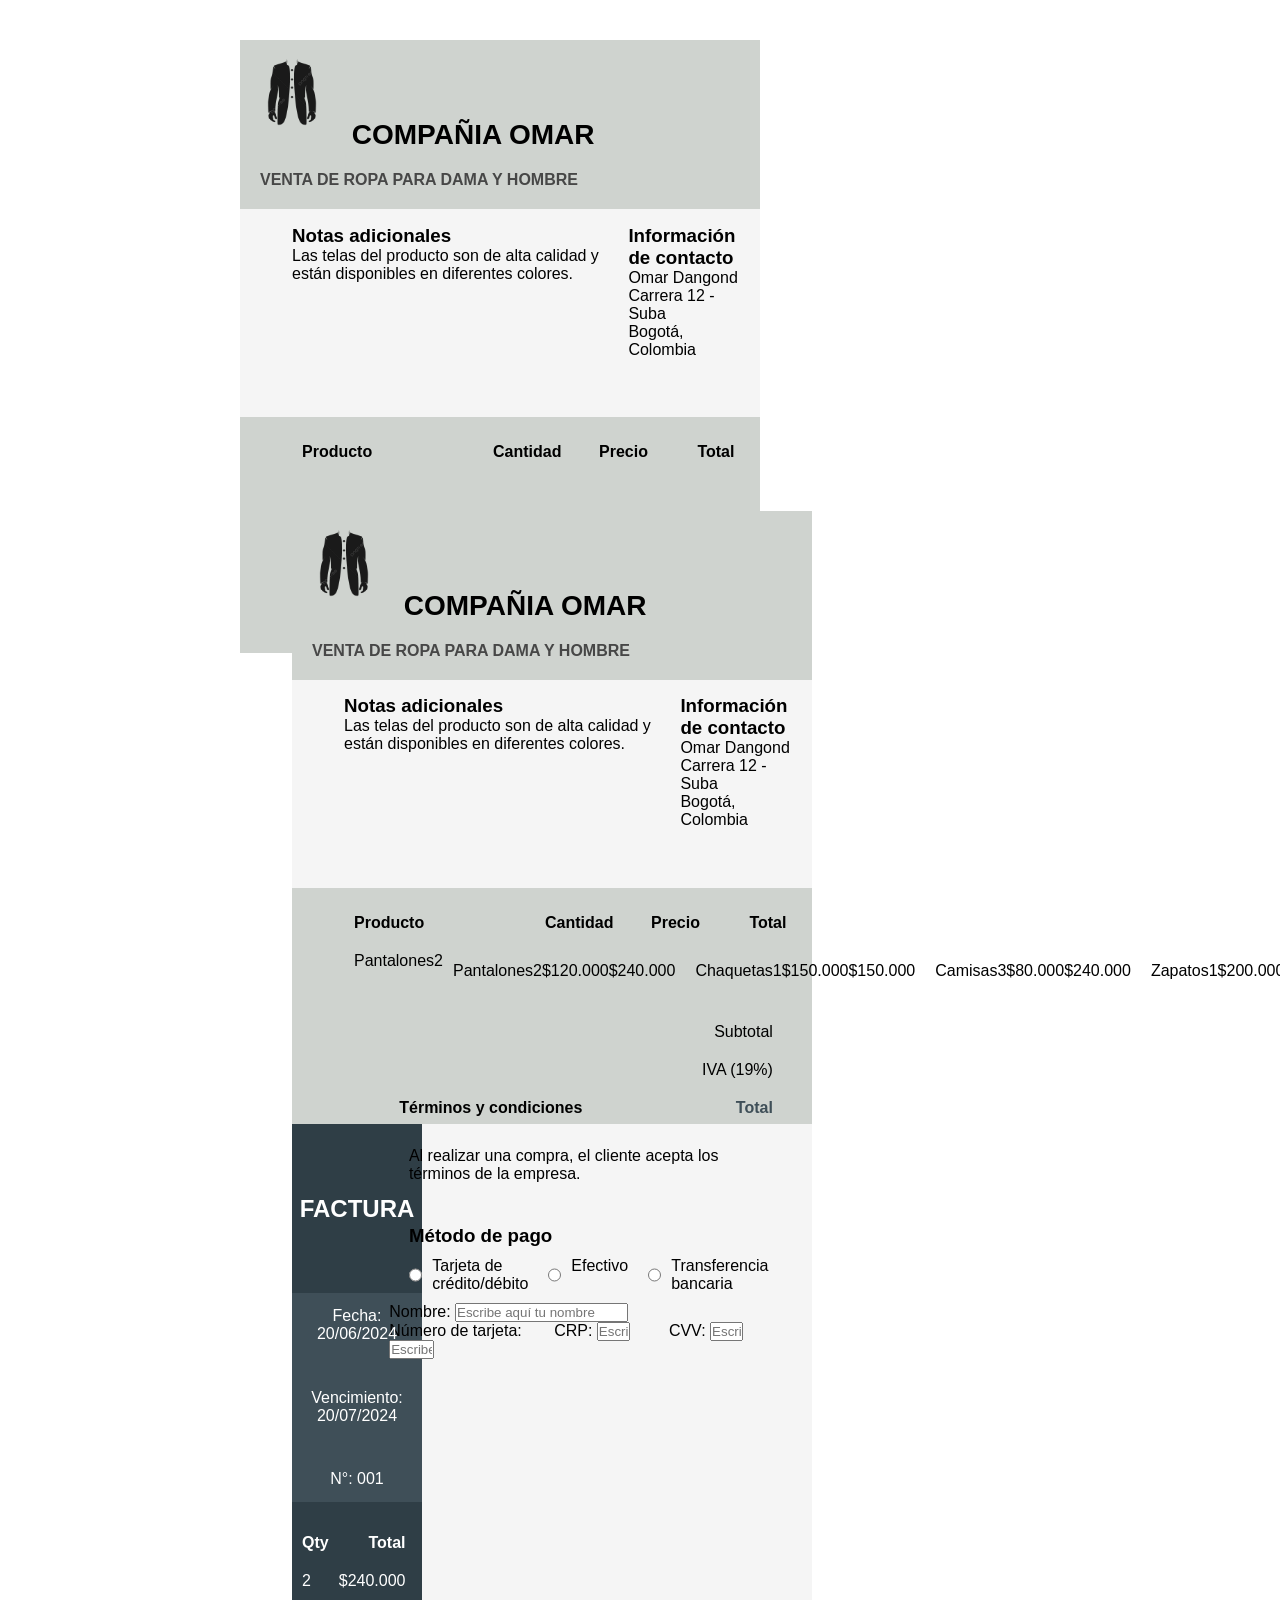
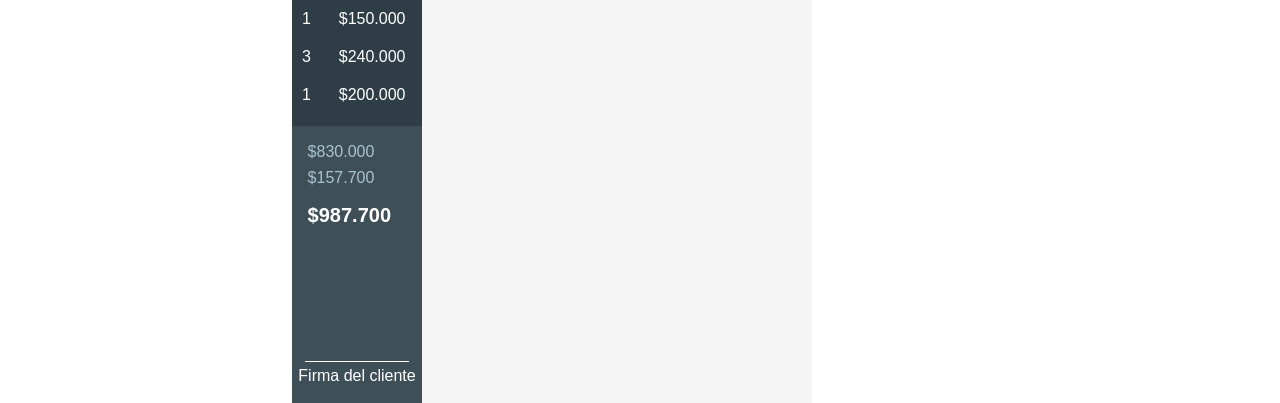
<file: factura/index.html>
<!DOCTYPE html>
<html lang="es">

<head>
    <!-- Configuración básica del documento -->
    <meta charset="UTF-8">
    <meta name="viewport" content="width=device-width, initial-scale=1.0">
    <title>Factura</title>

    <!-- Enlace al archivo CSS -->
    <link rel="stylesheet" href="estilos.css">
</head>

<body>

    <!-- Contenedor principal de la factura -->
    <div class="contenedor">

        <!-- LADO IZQUIERDO -->
        <div class="izquierda-box">

            <!-- ENCABEZADO DE LA EMPRESA -->
            <div class="encabezado">
                <!-- Título con logo -->
                <h1 class="titulo">
                    <img
                        src="imagen/pngtree-suit-clothing-store-logo-design-inspiration-png-image_3644596-Photoroom.png">
                    COMPAÑIA OMAR
                </h1>

                <!-- Subtítulo -->
                <h3 class="subtitulo">VENTA DE ROPA PARA DAMA Y HOMBRE</h3>
            </div>

            <!-- SECCIÓN MEDIA (NOTAS + CONTACTO) -->
            <div class="mitad">

                <!-- Notas -->
                <div>
                    <h3>Notas adicionales</h3>
                    <p>Las telas del producto son de alta calidad y están disponibles en diferentes colores.</p>
                </div>

                <!-- Información de contacto -->
                <div>
                    <h3>Información de contacto</h3>
                    <p>Omar Dangond</p>
                    <p>Carrera 12 - Suba</p>
                    <p>Bogotá, Colombia</p>
                </div>
            </div>

            <!-- TABLA DE PRODUCTOS -->
            <div class="tabla-productos">

                <!-- Encabezado de tabla -->
                <div class="header-row">
                    <div class="celda1">Producto</div>
                    <div class="celda2">Cantidad</div>
                    <div class="celda3">Precio</div>
                    <div class="celda4">Total</div>
                </div>

<!DOCTYPE html>
<html lang="es">

<head>
    <!-- Configuración básica del documento -->
    <meta charset="UTF-8">
    <meta name="viewport" content="width=device-width, initial-scale=1.0">
    <title>Factura</title>

    <!-- Enlace al archivo CSS -->
    <link rel="stylesheet" href="estilos.css">
</head>

<body>

    <!-- Contenedor principal de la factura -->
    <div class="contenedor">

        <!-- LADO IZQUIERDO -->
        <div class="izquierda-box">

            <!-- ENCABEZADO DE LA EMPRESA -->
            <div class="encabezado">
                <!-- Título con logo -->
                <h1 class="titulo">
                    <img
                        src="imagen/pngtree-suit-clothing-store-logo-design-inspiration-png-image_3644596-Photoroom.png">
                    COMPAÑIA OMAR
                </h1>

                <!-- Subtítulo -->
                <h3 class="subtitulo">VENTA DE ROPA PARA DAMA Y HOMBRE</h3>
            </div>

            <!-- SECCIÓN MEDIA (NOTAS + CONTACTO) -->
            <div class="mitad">

                <!-- Notas -->
                <div>
                    <h3>Notas adicionales</h3>
                    <p>Las telas del producto son de alta calidad y están disponibles en diferentes colores.</p>
                </div>

                <!-- Información de contacto -->
                <div>
                    <h3>Información de contacto</h3>
                    <p>Omar Dangond</p>
                    <p>Carrera 12 - Suba</p>
                    <p>Bogotá, Colombia</p>
                </div>
            </div>

            <!-- TABLA DE PRODUCTOS -->
            <div class="tabla-productos">

                <!-- Encabezado de tabla -->
                <div class="header-row">
                    <div class="celda1">Producto</div>
                    <div class="celda2">Cantidad</div>
                    <div class="celda3">Precio</div>
                    <div class="celda4">Total</div>
                </div>

                <!-- Filas de productos -->
                <div class="fila-producto">
                    <div class="celda1">Pantalones</div>
                    <div class="celda2">2</div>
                <!-- Filas de productos -->
                <div class="fila-producto">
                    <div class="celda1">Pantalones</div>
                    <div class="celda2">2</div>
                    <div class="celda3">$120.000</div>
                    <div class="celda4">$240.000</div>
                </div>

                <div class="fila-producto">
                    <div class="celda1">Chaquetas</div>
                    <div class="celda2">1</div>
                    <div class="celda3">$150.000</div>
                    <div class="celda4">$150.000</div>
                </div>

                <div class="fila-producto">
                    <div class="celda1">Camisas</div>
                    <div class="celda2">3</div>
                    <div class="celda3">$80.000</div>
                    <div class="celda4">$240.000</div>
                </div>

                <div class="fila-producto">
                    <div class="celda1">Zapatos</div>
                    <div class="celda2">1</div>
                    <div class="celda3">$200.000</div>
                    <div class="celda4">$200.000</div>
                </div>

            </div>
            <!-- SEPARADOR DE PRODUCTOS Y TOTALES -->
            <div class="parte-final">
                <div class="tabla-totales">
                    <div class="fila-producto">
                        <div class="celda4">
                            <p>Subtotal</p>
                        </div>
                    </div>
                        <div class="fila-producto">
                        <div class="celda4">
                            <p>IVA (19%)</p>
                        </div>
                    </div>
                </div>
            <div class="separador">

                <div class="fila-producto">
                    <div class="celda1">
                        <p>Términos y condiciones</p>
                    </div>
                </div>
                <div class="fila-producto">
                    <div class="celda4">
                        <p class="gris">Total</p>
                    </div>
                </div>
            </div>
            <!-- PIE MEDIO (TÉRMINOS Y PAGO) -->
            <div class="piemedio">
            <p>Al realizar una compra, el cliente acepta los términos de la empresa.</p>
            <br>
            <h3>Método de pago</h3>
            </div>
            <div class="pagos-boton">
                <input type="radio" id="tarjeta" name="pago" value="tarjeta">
                <label for="tarjeta">Tarjeta de crédito/débito</label><br>
                <input type="radio" id="efectivo" name="pago" value="efectivo">
                <label for="efectivo">Efectivo</label><br>
                <input type="radio" id="transferencia" name="pago" value="transferencia">
                <label for="transferencia">Transferencia bancaria</label>
            </div>    
            <div class="nombre-cliente">
                <form>
                <label for="nombre">Nombre:</label>
                <input type="text" id="nombre" name="usuario_nombre" placeholder="Escribe aquí tu nombre">
                </form>
            </div>   
            <div class="nombre-card">
                    <form>
                    <label for="card">Número de tarjeta:</label>
                <input type="text" id="card" name="usuario_card" placeholder="Escribe aquí tu número de tarjeta">
                </form>
                <form>
                <label for="fecha">CRP:</label>
                <input type="text" id="fecha" name="usuario_fecha" placeholder="Escribe aquí la fecha de vencimiento">
                </form>
                <form>
                <label for="cvv">CVV:</label>
                <input type="text" id="cvv" name="usuario_cvv" placeholder="Escribe aquí el CVV">
                </form>
            </div>
        </div>
    </div>
    <!-- LADO DERECHO -->
    <div class="derecha-box">

        <!-- Título de la factura -->
        <h2 class="titulo-factura">FACTURA</h2>

        <!-- Fechas -->
        <div class="fechas">

            <p>Fecha: <br>20/06/2024</p>
            <br>
            <p>Vencimiento: <br>20/07/2024</p>
            <br>
            <p>N°: 001</p>
        </div>

        <!-- RESUMEN DE PRODUCTOS -->
        <div class="resumen-productos">

            <!-- Encabezado -->
            <div class="header-row">
                <span>Qty</span>
                <span>Total</span>
            </div>

            <!-- Items -->
            <div class="fila-producto">
                <div class="celda1">2</div>
                <div class="celda2">$240.000</div>
            </div>

            <div class="fila-producto">
                <div class="celda1">1</div>
                <div class="celda2">$150.000</div>
            </div>

            <div class="fila-producto">
                <div class="celda1">3</div>
                <div class="celda2">$240.000</div>
            </div>

            <div class="fila-producto">
                <div class="celda1">1</div>
                <div class="celda2">$200.000</div>
            </div>

        </div>

        <!-- TOTALES -->
        <div class="totales">

            <div class="totales-header">
                <p class="celda1">$830.000</p>
            </div>

            <div class="totales-header">
                <p class="celda1">$157.700</p>
            </div>

            <!-- Total final -->
            <div class="total-final">
                <p div="celda1">$987.700</p>
            </div>

        </div>

        <!-- Firma -->
        <div class="firma">
            <p class="raya"></p>
            <p>Firma del cliente</p>
        </div>

    </div>

    </div>

</body>

</html>
</file>
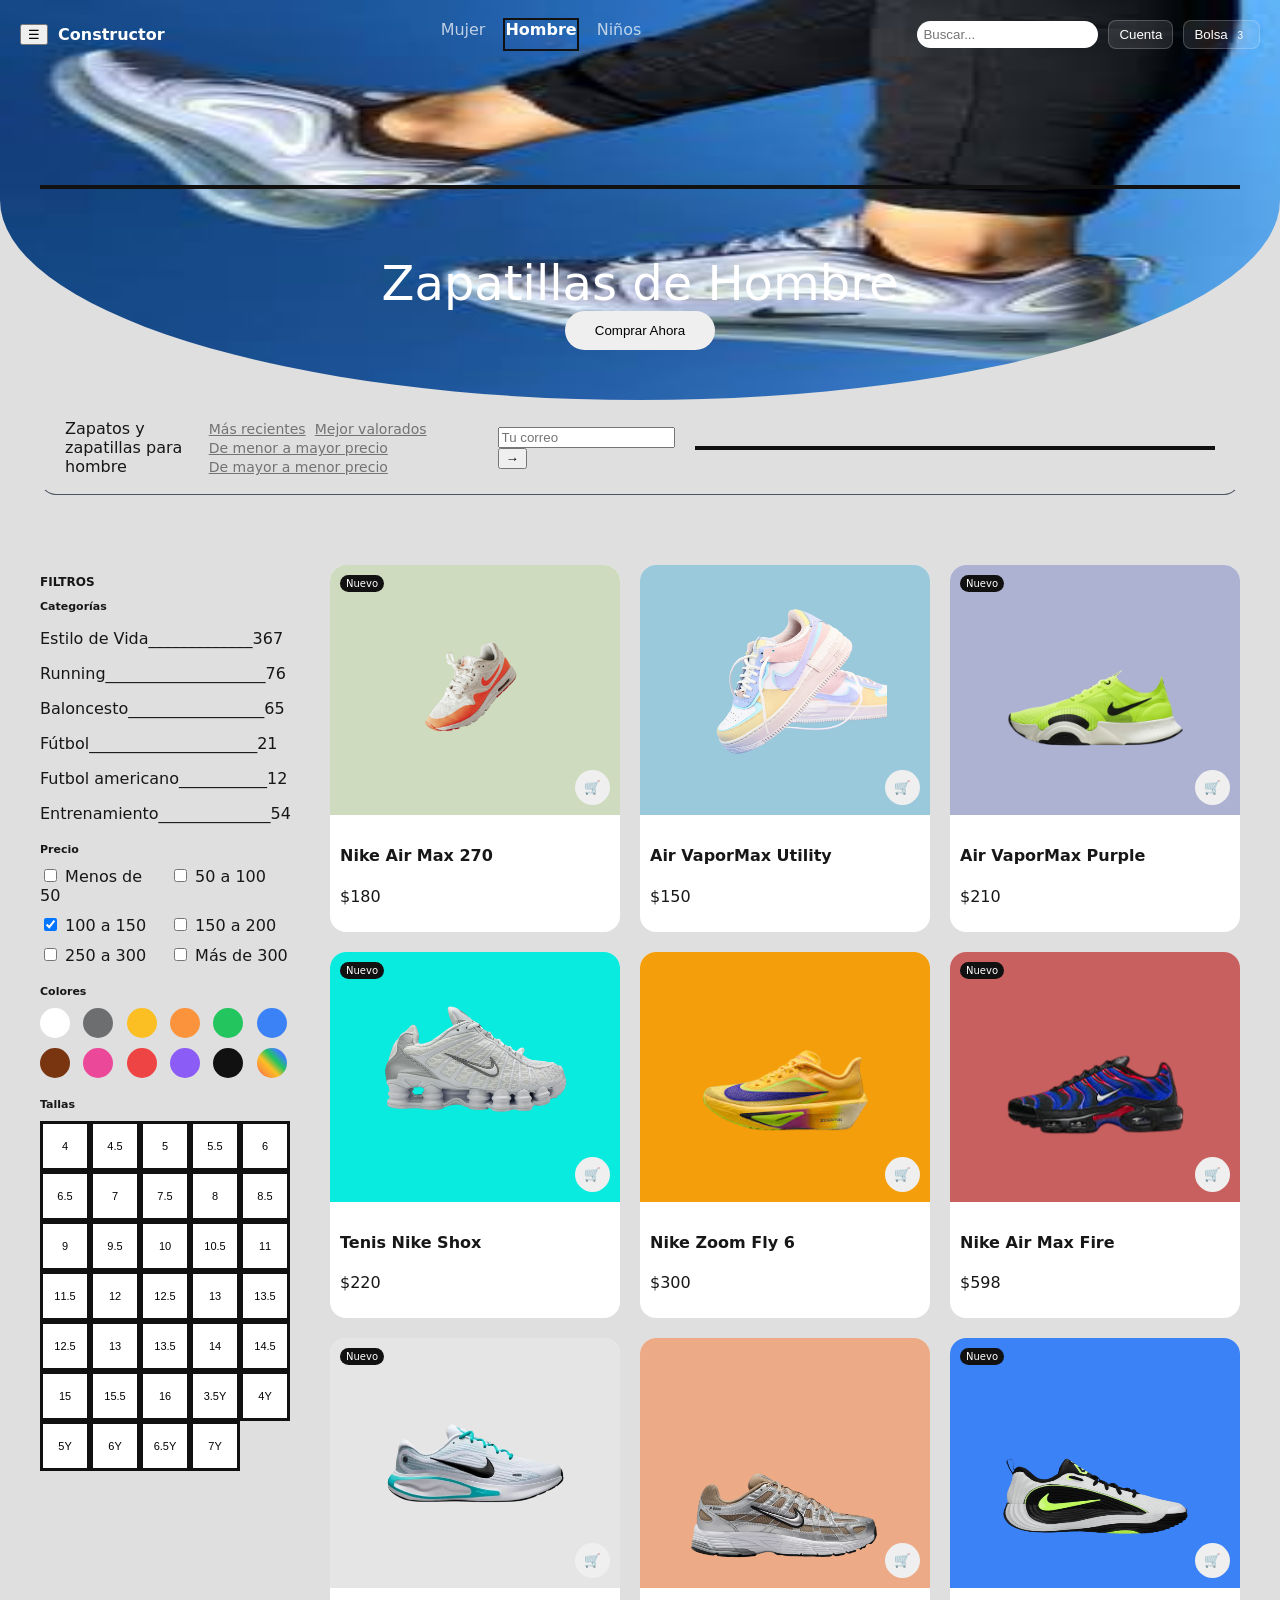
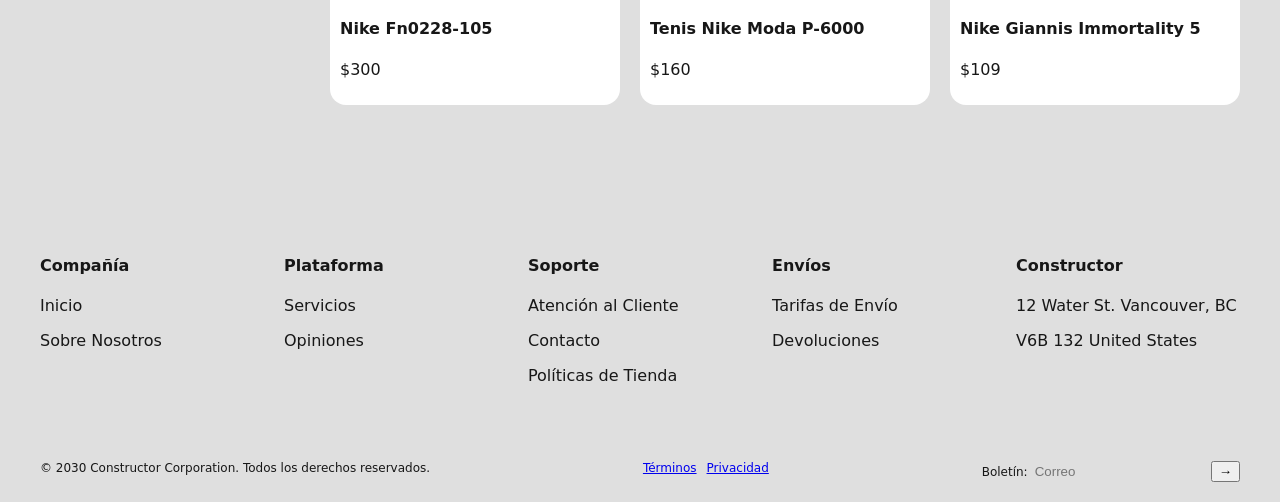
<file: zapatos/index.html>
<!doctype html>
<html lang="es">

<head>
    <meta charset="UTF-8" />
    <meta name="viewport" content="width=device-width, initial-scale=1.0" />
    <title>Constructor</title>

    <link rel="stylesheet" href="style.css" />
</head>

<body class="bg">
    <!-- HERO -->
    <header class="hero">
        <div class="nav">
            <div class="nav-left">
                <button class="btn-icon">☰</button>
                <span class="logo">Constructor</span>
            </div>

            <nav class="menu">
                <a href="#">Mujer</a>
                <a class="active" href="#">Hombre</a>
                <a href="#">Niños</a>
            </nav>

            <div class="nav-right">
                <input class="search" placeholder="Buscar..." />

                <button class="btn">Cuenta</button>
                <button class="btn cart">Bolsa <span>3</span></button>
            </div>
        </div>
        <br class="linea">
        <div class="arriba">
            <div class="hero-title">Zapatillas de Hombre</div>

            <button class="cta">Comprar Ahora</button>
        </div>

    </header>
    <div class="subheader-bar">

        <div class="cabeza">Zapatos y zapatillas para hombre</div>

        <div class="opciones">

            <a href="#" class="seleccion">Más recientes</a>

            <a href="#" class="seleccion">Mejor valorados</a>

            <a href="#" class="seleccion">De menor a mayor precio</a>

            <a href="#" class="seleccion">De mayor a menor precio</a>

        </div>

        <form class="sub-newsletter" onsubmit="event.preventDefault();">

            <input type="email" placeholder="Tu correo" />

            <button type="submit">→</button>

        </form>
        <br class="linea">
    </div>

    <!-- CONTENIDO -->
    <main class="layout">

        <!-- FILTROS -->
        <aside class="filters">
            <h2 class="fh">Filtros</h2>

            <div class="box">
                <h3 class="ft">Categorías</h3>
                <p>Estilo de Vida_____________367</p>
                <p>Running____________________76</p>
                <p>Baloncesto_________________65</p>
                <p>Fútbol_____________________21</p>
                <p>Futbol americano___________12</p>
                <p>Entrenamiento______________54</p>
            </div>

            <div class="box">
                <h3 class="ft">Precio</h3>
                <div class="box-ft">
                    <div class="columna"><label><input type="checkbox" /> Menos de 50</label></div>
                    <div class="columna"><label><input type="checkbox" /> 50 a 100</label></div>
                    <div class="columna"><label><input type="checkbox" checked /> 100 a 150</label></div>
                    <div class="columna"><label><input type="checkbox" /> 150 a 200</label></div>
                    <div class="columna"><label><input type="checkbox" /> 250 a 300</label></div>
                    <div class="columna"><label><input type="checkbox" /> Más de 300</label></div>
                </div>
            </div>

            <div class="box">
                <h3 class="ft">Colores</h3>
                <div class="colors">
                    <span class="circulo white"></span>
                    <span class="circulo gray"></span>
                    <span class="circulo yellow"></span>
                    <span class="circulo orange"></span>
                    <span class="circulo green"></span>
                    <span class="circulo blue"></span>
                    <span class="circulo brown"></span>
                    <span class="circulo pink"></span>
                    <span class="circulo red"></span>
                    <span class="circulo purple"></span>
                    <span class="circulo black"></span>
                    <span class="circulo multicolor"></span>
                </div>
            </div>

            <div class="box">
                <h3 class="ft">Tallas</h3>
                <div class="sizes">
                    <button class="s">4</button>
                    <button class="s">4.5</button>
                    <button class="s">5</button>
                    <button class="s">5.5</button>
                    <button class="s">6</button>
                    <button class="s">6.5</button>
                    <button class="s">7</button>
                    <button class="s">7.5</button>
                    <button class="s">8</button>
                    <button class="s">8.5</button>
                    <button class="s">9</button>
                    <button class="s">9.5</button>
                    <button class="s">10</button>
                    <button class="s">10.5</button>
                    <button class="s">11</button>
                    <button class="s">11.5</button>
                    <button class="s">12</button>
                    <button class="s">12.5</button>
                    <button class="s">13</button>
                    <button class="s">13.5</button>
                    <button class="s">12.5</button>
                    <button class="s">13</button>
                    <button class="s">13.5</button>
                    <button class="s">14</button>
                    <button class="s">14.5</button>
                    <button class="s">15</button>
                    <button class="s">15.5</button>
                    <button class="s">16</button>
                    <button class="s">3.5Y</button>
                    <button class="s">4Y</button>
                    <button class="s">5Y</button>
                    <button class="s">6Y</button>
                    <button class="s">6.5Y</button>
                    <button class="s">7Y</button>
                </div>
            </div>
            </div>
            </div>
            </div>
            </div>
            </div>
        </aside>

        <!-- PRODUCTOS -->
        <section class="grid">
            <div class="pc">
                <div class="img bg1">
                    <span class="tag">Nuevo</span>
                    <img src="img/photo-1600185365483-26d7a4cc7519-Photoroom.png" />
                    <button class="pb">🛒</button>
                </div>
                <div class="info">
                    <h4>Nike Air Max 270</h4>
                    <p>$180</p>
                </div>
            </div>

            <div class="pc">
                <div class="img bg2">
                    <img src="img/photo-1595950653106-6c9ebd614d3a.png" />
                    <button class="pb">🛒</button>
                </div>
                <div class="info">
                    <h4>Air VaporMax Utility</h4>
                    <p>$150</p>
                </div>
            </div>

            <div class="pc">
                <div class="img bg3">
                    <span class="tag">Nuevo</span>
                    <img src="img/photo-1606107557195-0e29a4b5b4aa-Photoroom.png" />
                    <button class="pb">🛒</button>
                </div>
                <div class="info">
                    <h4>Air VaporMax Purple</h4>
                    <p>$210</p>
                </div>
            </div>
            <div class="pc">
                <div class="img bg4">
                    <span class="tag">Nuevo</span>
                    <img src="img/Tenis-Nike-Shox-Para-Hombre-2-Photoroom.png" />
                    <button class="pb">🛒</button>
                </div>
                <div class="info">
                    <h4>Tenis Nike Shox</h4>
                    <p>$220</p>
                </div>
            </div>

            <div class="pc">
                <div class="img bg5">
                    <img src="img/zapato amarillo.png" />
                    <button class="pb">🛒</button>
                </div>
                <div class="info">
                    <h4>Nike Zoom Fly 6</h4>
                    <p>$300</p>
                </div>
            </div>

            <div class="pc">
                <div class="img bg6">
                    <span class="tag">Nuevo</span>
                    <img src="img/zapato negro (1).png" />
                    <button class="pb">🛒</button>
                </div>
                <div class="info">
                    <h4>Nike Air Max Fire</h4>
                    <p>$598</p>
                </div>
            </div>
            <div class="pc">
                <div class="img bg7">
                    <span class="tag">Nuevo</span>
                    <img src="img/zapato gris.png" />
                    <button class="pb">🛒</button>
                </div>
                <div class="info">
                    <h4>Nike Fn0228-105</h4>
                    <p>$300</p>
                </div>
            </div>

            <div class="pc">
                <div class="img bg8">
                    <img src="img/w=800,h=800,fit=pad-Photoroom.png" />
                    <button class="pb">🛒</button>
                </div>
                <div class="info">
                    <h4>Tenis Nike Moda P-6000 </h4>
                    <p>$160</p>
                </div>
            </div>

            <div class="pc">
                <div class="img bg9">
                    <span class="tag">Nuevo</span>
                    <img src="img/nike-giannis-immortality-5_0412750_00_5_3652504296-Photoroom.png" />
                    <button class="pb">🛒</button>
                </div>
                <div class="info">
                    <h4>Nike Giannis Immortality 5 </h4>
                    <p>$109</p>
                </div>
            </div>
        </section>
    </main>

    <!-- FOOTER COMPLETO (NO RECORTADO) -->
    <footer class="ftr">
        <div class="ftr-grid">
            <div>
                <h4>Compañía</h4>
                <p>Inicio</p>
                <p>Sobre Nosotros</p>
            </div>

            <div>
                <h4>Plataforma</h4>
                <p>Servicios</p>
                <p>Opiniones</p>
            </div>

            <div>
                <h4>Soporte</h4>
                <p>Atención al Cliente</p>
                <p>Contacto</p>
                <p>Políticas de Tienda</p>
            </div>

            <div>
                <h4>Envíos</h4>
                <p>Tarifas de Envío</p>
                <p>Devoluciones</p>
            </div>

            <div>
                <h4>Constructor</h4>
                <p>12 Water St. Vancouver, BC</p>
                <p>V6B 132 United States</p>
            </div>
        </div>

        <div class="ftr-bottom">
            <span>© 2030 Constructor Corporation. Todos los derechos reservados.</span>

            <div class="links">
                <a href="#">Términos</a>
                <a href="#">Privacidad</a>
            </div>

            <div class="news">
                <span>Boletín:</span>
                <input placeholder="Correo" />
                <button>→</button>
            </div>
        </div>
    </footer>
</body>

</html>
</file>
<file: factura/estilos.css>
*{
    margin: 0;
    padding: 0;
    font-family: Arial, Helvetica, sans-serif;
}

/* Contenedor principal de toda la factura */
.contenedor{
    max-height: 200px;
    width: 800px; /* ancho fijo */
    margin: 40px auto; /* centrado horizontal */
    display: flex; /* permite dividir en columnas */
}

/* Parte izquierda (contenido principal) */
.izquierda-box{
    width: 65%; /* ocupa el 60% */
    background: #f5f5f5; /* fondo claro */
    height:100%;
}

/* Parte derecha (resumen o totales) */
.derecha-box{
    width: 25%; /* ocupa el 40% */
    background: #2f3e46; /* fondo oscuro */
    color: white; /* texto blanco */
    height:100%;
}

/* Encabezado de la factura */
.encabezado{
    background-color: #50634f3a;
    display: flex;
    flex-direction: column; /* elementos en columna */
    justify-content: space-evenly; /* distribución vertical */
}

/* Título principal */
.titulo{
    font-size: 28px;
}

/* Subtítulo o información secundaria */
.subtitulo{
    font-size: 16px;
    padding: 20px 20px;
    color: #474747;
}

/* Sección de datos dividida en dos columnas */
.mitad{
    display: flex;
    justify-content: space-between;
    gap: 20px; /* espacio entre columnas */
    height: 177px;
    margin: 3% 3% 3% 10%;
}

.parte-final{
        margin: 3% 3% 3% 10%;
}

/* Contenedor de la tabla de productos */
.tabla-productos{
    height: 205px;
    padding: 3% 3% 3% 10%;
    background-color: #50634f3a;
}

/* Filas de encabezado y productos */
.header-row, .fila-producto{
    display: flex;
    justify-content: space-between;
    padding: 10px;
}

/* Encabezado en negrita */
.header-row{
    font-weight: bold;
}

/* Columnas de la tabla */
.celda1{ flex: 2; } /* más ancho */
.celda2, .celda3, .celda4{
    flex: 1;
    text-align: right; /* alineado a la derecha */
}

.tabla-totales{
    display:flex;
    flex-direction: column;
}

/*separador entre tabla y totales*/
.separador{
    font-weight: bold;
    display:flex;
    flex-direction: row;
    margin: 0%;
    justify-content: space-between;
}


.gris{
    color: #3f4f58;
    font-weight: bold;
}

/* Sección intermedia inferior */
.piemedio{
    margin-top: 20px;
    display: flex;
    flex-direction: column;
    justify-content: space-between;
    height: 100px;
    padding: 0% 0% 0% 5%;
}

.pagos-boton{
    display: flex;
    flex-direction: row;
    gap: 10px;
    padding: 10px 20px;
}



.boton-pago{
    display: flex;
    align-items: center;
    gap: 10px;
    padding: 10px 20px;
    cursor: pointer;
    background: #f0f0f0;
    border: 1px solid #ccc;
    border-radius: 5px;
    font-size: 16px;
}
.boton-pago-circular{
    width: 15px;
    height: 15px;
    border: 2px solid black;
    border-radius: 50%;
    display: inline-block;
    transition: background 0.3s;
  }

.nombre-card{
    display:flex;
    flex-direction: row;
    flex: 75% 12.5% 12.5%;
    padding: 0% 0% 5% 0%;
}

.nombre-card input{
    width: 25%;
}

/* Título de la factura (lado derecho) */
.titulo-factura{
    display: flex;
    align-items: center;
    background-color: #2f3e46;
    flex-direction: column;
    justify-content: space-evenly;
    height: 169px;
}

/* Sección de fechas */
.fechas{
    height: 209px;
    display: flex;
    flex-direction: column;
    justify-content: space-evenly;
    background-color: #3f4f58;
    align-items: center;
    text-align: center;
}
.resumen-productos{
    height: 202px;
    padding: 17% 5% 0% 0%;
}




/* Contenedor de totales */
.totales{
    display: flex;
    height: 80%;
    flex-direction: column;
    background-color: #3f4f58;
    justify-content: space-between;
    padding: 10% 12% 13% 12%;
}

.totales-header{
    color:  #a8c3d1;;
}

.totales p{
    padding: 4% 0%;
}
/* Total final destacado */
.total-final{
    font-weight: bold;
    background-color: #3f4f58;
    font-size: 20px;
    display: flex;
    justify-content: space-between;
    padding: 9% 0%;
}




.firma{
    background-color: #3f4f58;
    padding: 80% 0% 10% 0%;
    text-align: center;
}
.firma p{
    color:white;
    padding: 0% 0% 4% 0%;
}

.raya{
    border-top: 0.5px solid white;
    width: 80%;
    margin: 0% 10% 0% 10%;
}
img{
    height: 10%;
    width: 20%;
}



@media (max-width: 768px){

    .contenedor{
        transform: scale(0.6);
        transform-origin: top left;
    }

}
</file>
<file: zapatos/style.css>
/* VARIABLES GLOBALES */
:root {
    /* Fondos de Productos */
    --bg-product-1: #cedbbf;
    --bg-product-2: #9ac9dc;
    --bg-product-3: #adb2d3;
    --bg-product-4: #0aebdf;
    --bg-product-5: #f59e0b;
    --bg-product-6: #c96060;
    --bg-product-7: #e5e5e5;
    --bg-product-8: #ecab86;
    --bg-product-9: #3b82f6;

    /* Paleta de Colores Generales */
    --color-white: #ffffff;
    --color-gray: #dfdfdf;
    --color-yellow: #fbbf24;
    --color-orange: #fb923c;
    --color-green: #22c55e;
    --color-blue: #3b82f6;
    --color-brown: #78350f;
    --color-pink: #ec4899;
    --color-red: #ef4444;
    --color-purple: #8b5cf6;
    --color-black: #111111;
    --color-title: #4b5563;
    --color-gris: #6d6e70;
}

body {
    margin: 0;
    font-family: system-ui;
    background: var(--color-gray);
    color: #171717;
}

/* HERO */
.hero {
    height: 400px;
    background: url("img/images\ \(1\).jpg") center/100% 100% no-repeat;
    color: var(--color-white);
    display: flex;
    flex-direction: column;
    justify-content: space-between;
    border-radius: 0% 0% 50% 50%;
}

.subheader-bar {
    display: flex;
    justify-content: space-between;
    align-items: center;
    padding: 18px 24px;
    border-radius: 16px;
    border: 1px solid var(--color-gray);
    max-width: 1200px;
    margin: 0 auto 30px auto;
    font-family: inherit;
    gap: 20px;
    box-sizing: border-box;
    width: 100%;
    border-bottom: 1px solid var(--color-title);

}

.subheader-title {
    font-size: 17px;
    color: var(--color-title);
    text-transform: uppercase;
    letter-spacing: -0.01em;
}

.sub-left h2 {
    font-size: 16px;
    font-weight: 800;
    color: var(--color-black);
    margin: 0;
    letter-spacing: -0.01em;
}

.sub-center {
    display: flex;
    gap: 24px;
    align-items: center;
}

.seleccion{
    color: #737373;
    font-size: 14px;
    padding: 6px 2px;
    cursor: pointer;
    position: relative;
    transition: color 0.25s ease;
    white-space: nowrap;
}

.seleccion:focus {
    color: var(--color-black);
    color: #8b5cf6; /* Tono moratón de tu paleta interactiva */
    font-weight: 700;
}



.sort-opt.active::after {
    content: '';
    position: absolute;
    bottom: -2px;
    left: 0;
    width: 100%;
    height: 2px;
    background: #8b5cf6;
    border-radius: 2px;
}

.sub-right {
    display: flex;
    align-items: center;
}

.news-mini {
    display: flex;
    align-items: center;
    border-bottom: 1.5px solid #dfdfdf;
    padding-bottom: 3px;
    gap: 8px;
    max-width: 180px;
}

.news-mini .mail-icon {
    font-size: 12px;
    color: #9e9e9e;
}

.news-mini input {
    border: none;
    background: transparent;
    font-size: 11.5px;
    color: var(--color-black);
    outline: none;
    width: 110px;
}

.news-mini input::placeholder {
    color: #a3a3a3;
}

.news-mini button {
    background: none;
    border: none;
    color: #737373;
    cursor: pointer;
    font-size: 14px;
    padding: 0 4px;
    transition: color 0.2s, transform 0.2s;
}

.news-mini button:hover {
    color: var(--color-black);
    transform: translateX(2px);
}

.nav {
    display: flex;
    justify-content: space-between;
    padding: 20px;
}

.nav-left,
.nav-right {
    display: flex;
    gap: 10px;
    align-items: center;
}

.menu {
    display: flex;
    gap: 20px;
}

.menu a {
    color: var(--color-white);
    opacity: .7;
    text-decoration: none;
}

.menu .active {
    opacity: 1;
    font-weight: bold;
}

.logo {
    font-weight: bold;
}

.search {
    padding: 6px;
    border-radius: 20px;
    border: none;
}

.btn {
    background: rgba(255, 255, 255, .1);
    border: 1px solid rgba(255, 255, 255, .2);
    color: var(--color-white);
    padding: 6px 10px;
    border-radius: 8px;
}

.cart span {
    padding: 2px 6px;
    border-radius: 50%;
    font-size: 10px;
}

.arriba {
    position: relative;
    text-align: center;
    top: -50px;
}

.hero-title {
    text-align: center;
    font-size: 48px;
}

.cta {
    bottom: 20px;
    left: 50%;
    padding: 12px 30px;
    border-radius: 30px;
    border: none;
}

/* LAYOUT */
.layout {
    display: flex;
    gap: 40px;
    padding: 40px;
    max-width: 1200px;
    margin: auto;
}

/* FILTERS */
.filters {
    width: 250px;
}

.fh {
    font-size: 12px;
    font-weight: bold;
    text-transform: uppercase;
}

.ft {
    font-size: 11px;
    margin-bottom: 10px;
}

.box-ft {
    display: grid;
    grid-template-columns: 1fr 1fr;
    gap: 10px;
    margin-bottom: 20px;
}

.box {
    margin-bottom: 20px;
}

/* COLORS (Usando variables) */
.colors {
    display: grid;
    grid-template-columns: 1fr 1fr 1fr 1fr 1fr 1fr;
    gap: 10px;
}

.circulo {
    width: 30px;
    height: 30px;
    border-radius: 50%;
}

.circulo:hover {
    border: 5px solid var(--color-black);
}
.white{
    background: var(--color-white);
}

.gray {
    background: var(--color-gris);
}

.yellow {
    background: var(--color-yellow);
}

.orange {
    background: var(--color-orange);
}

.green {
    background: var(--color-green);
}

.blue {
    background: var(--color-blue);
}

.brown {
    background: var(--color-brown);
}

.pink {
    background: var(--color-pink);
}

.red {
    background: var(--color-red);
}

.purple {
    background: var(--color-purple);
}

.black {
    background: var(--color-black);
}

.active {
    outline: 2px solid var(--color-black);
}

.multicolor {
    background: linear-gradient(45deg, var(--color-red), var(--color-orange), var(--color-yellow), var(--color-green), var(--color-blue), var(--color-purple));
}

/* SIZES */
.sizes {
    display: grid;
    grid-template-columns: repeat(5, 1fr);
}

.s {
    height: 50px;
    font-size: 11px;
    border: solid var(--color-black);
    background: var(--color-white);
}

.s:focus{
    background: var(--color-black);
    color: var(--color-white);
}

/* PRODUCTS */
.grid {
    flex: 1;
    display: grid;
    grid-template-columns: repeat(3, 1fr);
    gap: 20px;
}

.pc {
    background: var(--color-white);
    border-radius: 16px;
    overflow: hidden;
}

.img {
    height: 250px;
    display: flex;
    justify-content: center;
    align-items: center;
    position: relative;
}

.img img {
    width: 70%;
    max-height: 250px;
    transition: .3s;
}

.pc:hover img {
    transform: scale(1.05) rotate(2deg);
}

.pb {
    position: absolute;
    right: 10px;
    bottom: 10px;
    width: 35px;
    height: 35px;
    border-radius: 50%;
    border: none;
}

/* TAG */
.tag {
    position: absolute;
    top: 10px;
    left: 10px;
    background: var(--color-black);
    color: var(--color-white);
    font-size: 10px;
    padding: 3px 6px;
    border-radius: 10px;
}

/* BACKGROUNDS (Usando variables) */
.bg1 { background-color: var(--bg-product-1); }
.bg2 { background-color: var(--bg-product-2); }
.bg3 { background-color: var(--bg-product-3); }
.bg4 { background-color: var(--bg-product-4); }
.bg5 { background-color: var(--bg-product-5); }
.bg6 { background-color: var(--bg-product-6); }
.bg7 { background-color: var(--bg-product-7); }
.bg8 { background-color: var(--bg-product-8); }
.bg9 { background-color: var(--bg-product-9); }

/* INFO */
.info {
    padding: 10px;
}

/* FOOTER */
.ftr {
    background: var(--color-gray);
    margin-top: 50px;
}

.ftr-grid {
    display: grid;
    grid-template-columns: repeat(5, 1fr);
    padding: 40px;
    gap: 20px;
}

.ftr-bottom {
    display: flex;
    justify-content: space-between;
    padding: 20px 40px;
    font-size: 12px;
    flex-wrap: wrap;
    gap: 10px;
}

.links {
    display: flex;
    gap: 10px;
}

.news {
    display: flex;
    gap: 5px;
    align-items: center;
}

.news input {
    border: none;
    background: transparent;
    outline: none;
}

.linea {
    display: block;
    content: "";
    height: 4px;
    background-color: var(--color-black);
    border: none;
    margin: 25px auto;
    max-width: 1200px;
    width: 100%;
}

@media (max-width:965px){
    .grid{
            grid-template-columns: repeat(2, 1fr);
    }
    .colors{
            grid-template-columns: repeat(5, 1fr);
    }
    .sizes{
            grid-template-columns: repeat(4, 1fr);
    }
    .ftr-grid{
            grid-template-columns: repeat(4, 1fr);

    }
}
@media (max-width:800px){
    .grid{
            grid-template-columns: repeat(1, 1fr);
            height: 3000px;
            width: 100px
    }
    .colors{
            grid-template-columns: repeat(4, 1fr);
    }
    .sizes{
            grid-template-columns: repeat(3, 1fr);
    }
    .ftr-grid{
            grid-template-columns: repeat(3, 1fr);

    }
    .img{
        height:200px;
        
    }
    .info{
        height:50px;
    }
}
</file>
